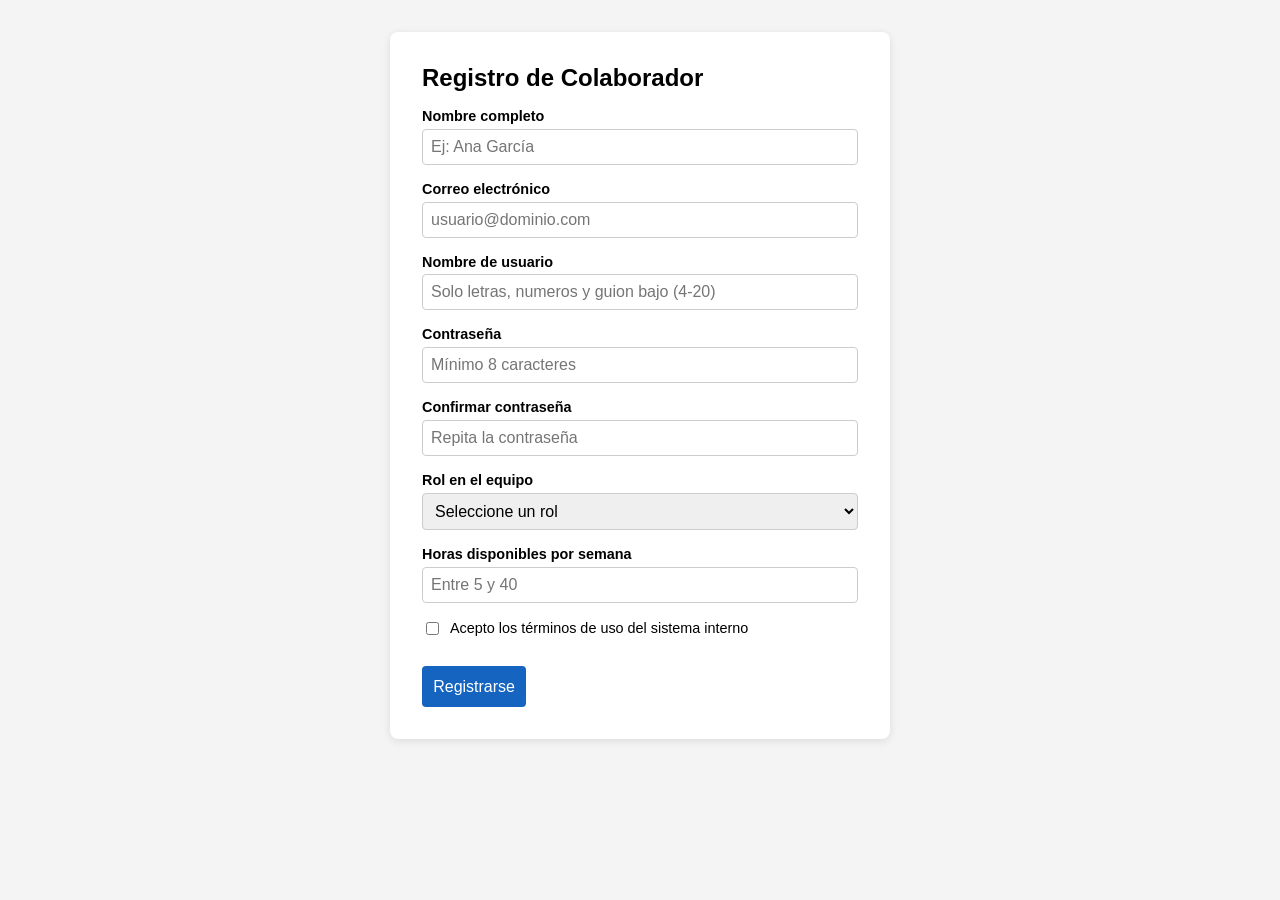
<file: parte-2-formulario-colaborador/index.html>
<!DOCTYPE html>
<html lang="es">
<head>
  <meta charset="UTF-8">
  <meta name="viewport" content="width=device-width, initial-scale=1.0">
  <title>Registro de Colaborador — U4</title>
  <link rel="stylesheet" href="styles.css">
</head>
<body>
  <main class="contenedor">
    <h1>Registro de Colaborador</h1>
    <form id="form-registro" novalidate>

      <div class="campo-grupo">
        <label for="nombre">Nombre completo</label>
        <input id="nombre" type="text" name="nombre"
               required minlength="3" maxlength="60"
               placeholder="Ej: Ana García">
        <span class="msg-error" id="error-nombre"></span>
      </div>

      <div class="campo-grupo">
        <label for="email">Correo electrónico</label>
        <input id="email" type="email" name="email"
               required placeholder="usuario@dominio.com">
        <span class="msg-error" id="error-email"></span>
      </div>

      <div class="campo-grupo">
        <label for="username">Nombre de usuario</label>
        <input id="username" type="text" name="username"
               required pattern="[a-zA-Z0-9_]{4,20}"
               placeholder="Solo letras, numeros y guion bajo (4-20)">
        <span class="msg-error" id="error-username"></span>
      </div>

      <div class="campo-grupo">
        <label for="password">Contraseña</label>
        <input id="password" type="password" name="password"
               required minlength="8"
               placeholder="Mínimo 8 caracteres">
        <span class="msg-error" id="error-password"></span>
      </div>

      <div class="campo-grupo">
        <label for="confirmar">Confirmar contraseña</label>
        <input id="confirmar" type="password" name="confirmar"
               required placeholder="Repita la contraseña">
        <span class="msg-error" id="error-confirmar"></span>
      </div>

      <div class="campo-grupo">
        <label for="rol">Rol en el equipo</label>
        <select id="rol" name="rol" required>
          <option value="">Seleccione un rol</option>
          <option value="desarrollador">Desarrollador</option>
          <option value="disenador">Diseñador</option>
          <option value="tester">Tester</option>
          <option value="lider">Líder de equipo</option>
        </select>
        <span class="msg-error" id="error-rol"></span>
      </div>

      <div class="campo-grupo oculto" id="grupo-equipo">
        <label for="equipo">Equipo a cargo</label>
        <input id="equipo" type="text" name="equipo"
               placeholder="Ej: Backend, QA, Frontend">
        <span class="msg-error" id="error-equipo"></span>
      </div>

      <div class="campo-grupo">
        <label for="horas">Horas disponibles por semana</label>
        <input id="horas" type="number" name="horas"
               required min="5" max="40"
               placeholder="Entre 5 y 40">
        <span class="msg-error" id="error-horas"></span>
      </div>

      <div class="campo-grupo campo-checkbox">
        <label for="terminos">
          <input id="terminos" type="checkbox" name="terminos" required>
          Acepto los términos de uso del sistema interno
        </label>
        <span class="msg-error" id="error-terminos"></span>
      </div>

            <button type="submit" id="btn-registrar">Registrarse</button>

      <div id="mensaje-exito" class="oculto">
        Registro exitoso. Bienvenido al equipo.
      </div>
    </form>
  </main>
  <script src="validacion.js" defer></script>
</body>
</html>
</file>
<file: parte-2-formulario-colaborador/styles.css>
* {
  box-sizing: border-box;
}

body {
  font-family: Arial, sans-serif;
  background-color: #f4f4f4;
  margin: 0;
  padding: 2rem;
}

.contenedor {
  max-width: 500px;
  margin: 0 auto;
  background: #fff;
  padding: 2rem;
  border-radius: 8px;
  box-shadow: 0 2px 8px rgba(0, 0, 0, 0.1);
}

h1 {
  margin-top: 0;
  font-size: 1.5rem;
}

.campo-grupo {
  margin-bottom: 1rem;
  display: flex;
  flex-direction: column;
}

.campo-grupo label {
  margin-bottom: 0.3rem;
  font-weight: bold;
  font-size: 0.9rem;
}

.campo-grupo input,
.campo-grupo select {
  padding: 0.5rem;
  border: 1px solid #ccc;
  border-radius: 4px;
  font-size: 1rem;
}

.campo-checkbox {
  flex-direction: row;
  align-items: center;
}

.campo-checkbox label {
  display: flex;
  align-items: center;
  gap: 0.5rem;
  font-weight: normal;
}

/* Clase clave que faltaba: oculta cualquier elemento con esta clase */
.oculto {
  display: none;
}

/* Retroalimentación visual de campos */
.invalido {
  border-color: #C62828 !important;
}

.valido {
  border-color: #2E7D32 !important;
}

.msg-error {
  color: #C62828;
  font-size: 0.8rem;
  min-height: 1rem;
  display: none;
}

.msg-error.visible {
  display: block;
}

#mensaje-exito {
  margin-top: 1rem;
  padding: 0.8rem;
  background-color: #E8F5E9;
  color: #2E7D32;
  border-radius: 4px;
  text-align: center;
}

button[type="submit"] {
  margin-top: 0.5rem;
  padding: 0.7rem;
  background-color: #1565C0;
  color: white;
  border: none;
  border-radius: 4px;
  cursor: pointer;
  font-size: 1rem;
}

button[type="submit"]:hover {
  background-color: #0D47A1;
}
</file>
